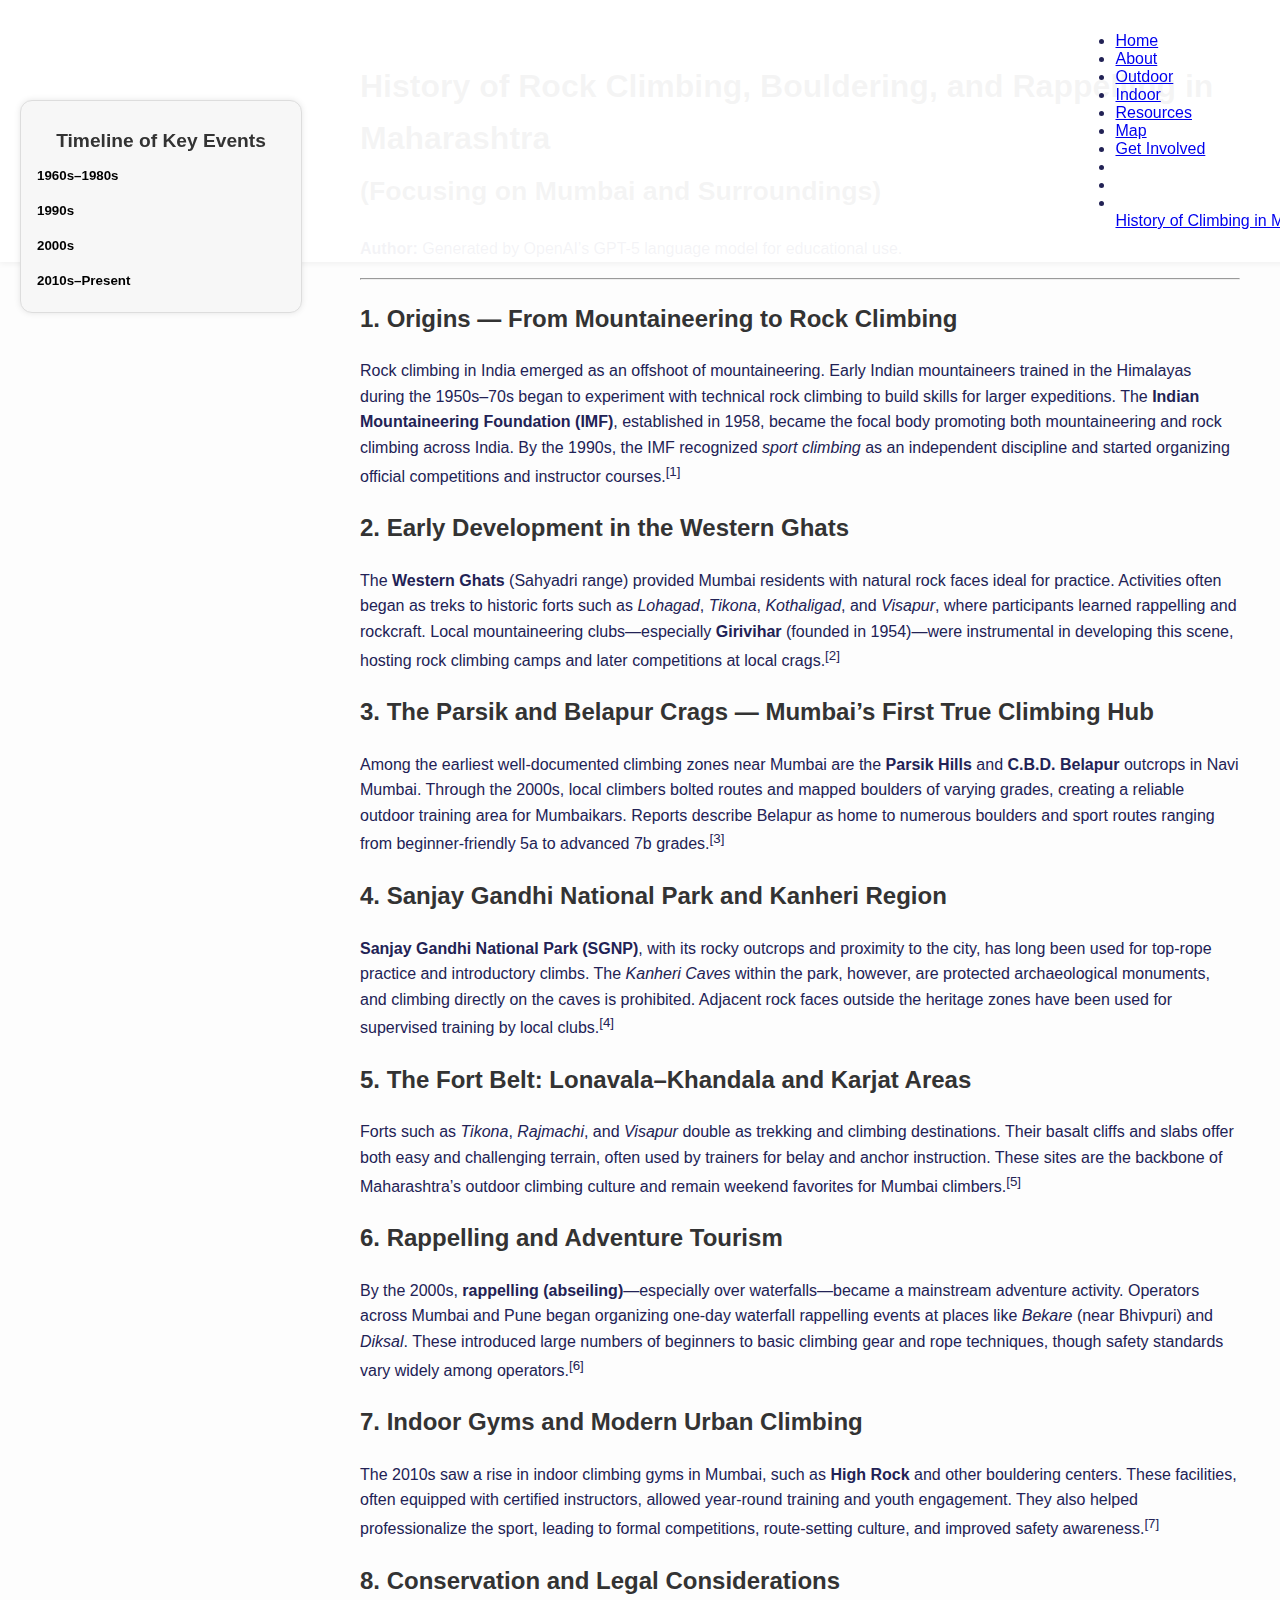
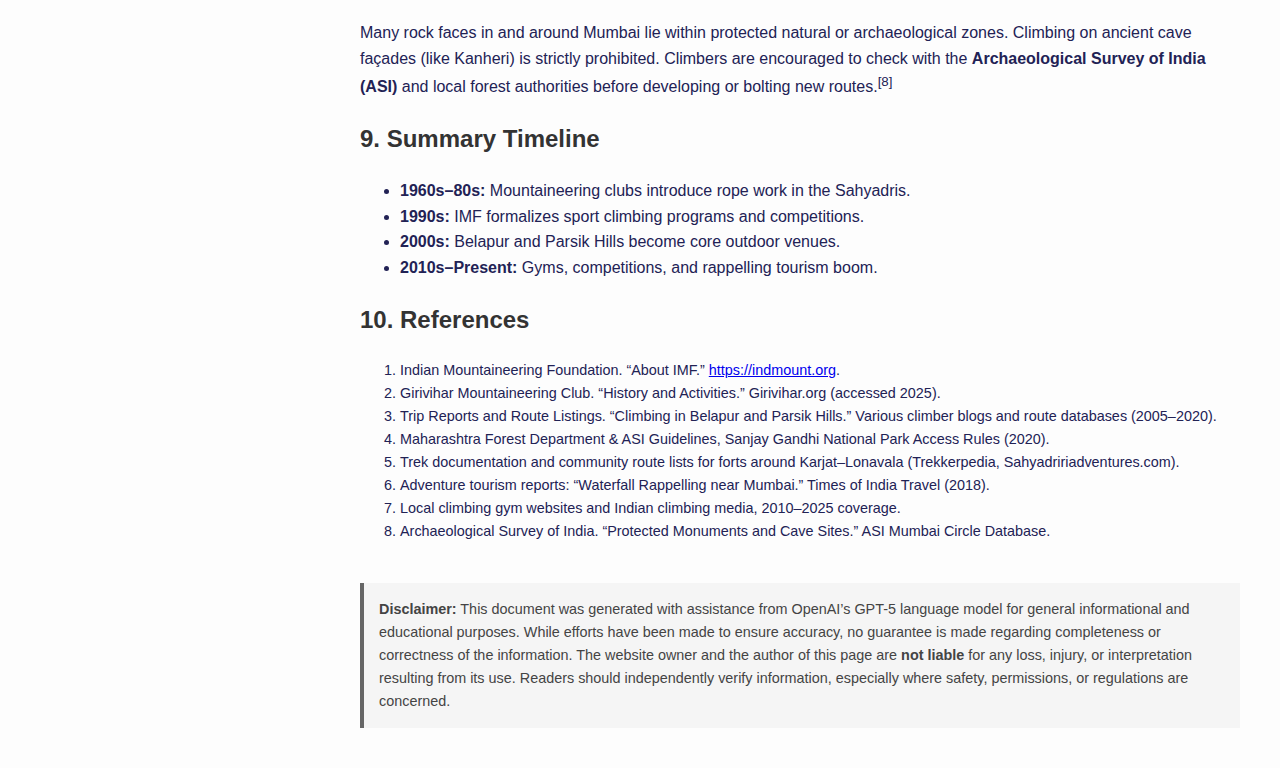
<file: docs/mumbai_climbing_history.html>
<!DOCTYPE html>
<html lang="en">
<head>
<meta charset="UTF-8">
<meta name="viewport" content="width=device-width, initial-scale=1.0">
<title>History of Rock Climbing, Bouldering & Rappelling in Maharashtra (with focus on Mumbai)</title>
<link rel="stylesheet" href="style.css">

<style>
/* --- Timeline Sidebar Styles --- */
#timeline {
  position: fixed;
  top: 100px;
  left: 20px;
  width: 260px;
  background-color: #f7f7f7;
  border: 1px solid #ddd;
  border-radius: 12px;
  padding: 10px;
  font-family: sans-serif;
  overflow-y: auto;
  max-height: 80vh;
  box-shadow: 0 0 6px rgba(0,0,0,0.1);
  z-index: 100;
}
#timeline h3 {
  text-align: center;
  font-size: 1.2em;
  margin-bottom: 10px;
}
.timeline-item {
  margin-bottom: 8px;
}
.timeline-item button {
  width: 100%;
  text-align: left;
  background: none;
  border: none;
  font-weight: bold;
  cursor: pointer;
  padding: 6px;
  transition: background 0.2s;
}
.timeline-item button:hover {
  background: #eaeaea;
}
.timeline-content {
  display: none;
  padding-left: 10px;
  font-size: 0.9em;
  color: #555;
}
/* --- Main Content Layout --- */
.main-content {
  margin-left: 320px;
  padding: 40px;
  max-width: 900px;
  line-height: 1.6;
}
h1, h2, h3 {
  color: #333;
}
.reference-list {
  font-size: 0.9em;
}
.disclaimer {
  background-color: #f5f5f5;
  padding: 15px;
  margin-top: 40px;
  border-left: 4px solid #666;
  font-size: 0.9em;
  color: #444;
}
</style>
</head>

<body>
    <header>
    <div class="logo">Kall</div>
    <nav>
      <ul>
        <li><a href="#home">Home</a></li>
        <li><a href="#about">About</a></li>
        <li><a href="#outdoor">Outdoor</a></li>
        <li><a href="#indoor">Indoor</a></li>
        <li><a href="#resources">Resources</a></li>
        <li><a href="#map">Map</a></li>
        <li><a href="#involved">Get Involved</a></li>
        <li><a href="https://instagram.com" target="_blank" title="Instagram"><i class="fab fa-instagram"></i></a></li>
        <li><a href="https://reddit.com" target="_blank" title="Reddit"><i class="fab fa-reddit"></i></a></li>
        <li><a href="https://github.com/Sashwat-Sashi/Kall" target="_blank" title="GitHub"><i class="fab fa-github"></i></a></li>
        <a href="mumbai_climbing_history.html">History of Climbing in Mumbai</a>
      </ul>
    </nav>
  </header>


<div id="timeline">
  <h3>Timeline of Key Events</h3>
  <div class="timeline-item">
    <button onclick="toggleTimeline(this)">1960s–1980s</button>
    <div class="timeline-content">
      Himalayan mountaineering clubs introduce rope techniques in Maharashtra.
    </div>
  </div>
  <div class="timeline-item">
    <button onclick="toggleTimeline(this)">1990s</button>
    <div class="timeline-content">
      Indian Mountaineering Foundation formalizes sport climbing training.
    </div>
  </div>
  <div class="timeline-item">
    <button onclick="toggleTimeline(this)">2000s</button>
    <div class="timeline-content">
      Local crags at Parsik Hills and Sahyadri forts developed; clubs expand training.
    </div>
  </div>
  <div class="timeline-item">
    <button onclick="toggleTimeline(this)">2010s–Present</button>
    <div class="timeline-content">
      Indoor gyms, competitions, and commercial rappelling experiences grow rapidly.
    </div>
  </div>
</div>

<div class="main-content">
  <h1>History of Rock Climbing, Bouldering, and Rappelling in Maharashtra<br><small>(Focusing on Mumbai and Surroundings)</small></h1>

  <p><strong>Author:</strong> Generated by OpenAI’s GPT-5 language model for educational use.</p>
  <hr>

  <h2>1. Origins — From Mountaineering to Rock Climbing</h2>
  <p>Rock climbing in India emerged as an offshoot of mountaineering. Early Indian mountaineers trained in the Himalayas during the 1950s–70s began to experiment with technical rock climbing to build skills for larger expeditions. The <strong>Indian Mountaineering Foundation (IMF)</strong>, established in 1958, became the focal body promoting both mountaineering and rock climbing across India. By the 1990s, the IMF recognized <em>sport climbing</em> as an independent discipline and started organizing official competitions and instructor courses.<sup>[1]</sup></p>

  <h2>2. Early Development in the Western Ghats</h2>
  <p>The <strong>Western Ghats</strong> (Sahyadri range) provided Mumbai residents with natural rock faces ideal for practice. Activities often began as treks to historic forts such as <em>Lohagad</em>, <em>Tikona</em>, <em>Kothaligad</em>, and <em>Visapur</em>, where participants learned rappelling and rockcraft. Local mountaineering clubs—especially <strong>Girivihar</strong> (founded in 1954)—were instrumental in developing this scene, hosting rock climbing camps and later competitions at local crags.<sup>[2]</sup></p>

  <h2>3. The Parsik and Belapur Crags — Mumbai’s First True Climbing Hub</h2>
  <p>Among the earliest well-documented climbing zones near Mumbai are the <strong>Parsik Hills</strong> and <strong>C.B.D. Belapur</strong> outcrops in Navi Mumbai. Through the 2000s, local climbers bolted routes and mapped boulders of varying grades, creating a reliable outdoor training area for Mumbaikars. Reports describe Belapur as home to numerous boulders and sport routes ranging from beginner-friendly 5a to advanced 7b grades.<sup>[3]</sup></p>

  <h2>4. Sanjay Gandhi National Park and Kanheri Region</h2>
  <p><strong>Sanjay Gandhi National Park (SGNP)</strong>, with its rocky outcrops and proximity to the city, has long been used for top-rope practice and introductory climbs. The <em>Kanheri Caves</em> within the park, however, are protected archaeological monuments, and climbing directly on the caves is prohibited. Adjacent rock faces outside the heritage zones have been used for supervised training by local clubs.<sup>[4]</sup></p>

  <h2>5. The Fort Belt: Lonavala–Khandala and Karjat Areas</h2>
  <p>Forts such as <em>Tikona</em>, <em>Rajmachi</em>, and <em>Visapur</em> double as trekking and climbing destinations. Their basalt cliffs and slabs offer both easy and challenging terrain, often used by trainers for belay and anchor instruction. These sites are the backbone of Maharashtra’s outdoor climbing culture and remain weekend favorites for Mumbai climbers.<sup>[5]</sup></p>

  <h2>6. Rappelling and Adventure Tourism</h2>
  <p>By the 2000s, <strong>rappelling (abseiling)</strong>—especially over waterfalls—became a mainstream adventure activity. Operators across Mumbai and Pune began organizing one-day waterfall rappelling events at places like <em>Bekare</em> (near Bhivpuri) and <em>Diksal</em>. These introduced large numbers of beginners to basic climbing gear and rope techniques, though safety standards vary widely among operators.<sup>[6]</sup></p>

  <h2>7. Indoor Gyms and Modern Urban Climbing</h2>
  <p>The 2010s saw a rise in indoor climbing gyms in Mumbai, such as <strong>High Rock</strong> and other bouldering centers. These facilities, often equipped with certified instructors, allowed year-round training and youth engagement. They also helped professionalize the sport, leading to formal competitions, route-setting culture, and improved safety awareness.<sup>[7]</sup></p>

  <h2>8. Conservation and Legal Considerations</h2>
  <p>Many rock faces in and around Mumbai lie within protected natural or archaeological zones. Climbing on ancient cave façades (like Kanheri) is strictly prohibited. Climbers are encouraged to check with the <strong>Archaeological Survey of India (ASI)</strong> and local forest authorities before developing or bolting new routes.<sup>[8]</sup></p>

  <h2>9. Summary Timeline</h2>
  <ul>
    <li><strong>1960s–80s:</strong> Mountaineering clubs introduce rope work in the Sahyadris.</li>
    <li><strong>1990s:</strong> IMF formalizes sport climbing programs and competitions.</li>
    <li><strong>2000s:</strong> Belapur and Parsik Hills become core outdoor venues.</li>
    <li><strong>2010s–Present:</strong> Gyms, competitions, and rappelling tourism boom.</li>
  </ul>

  <h2>10. References</h2>
  <ol class="reference-list">
    <li>Indian Mountaineering Foundation. “About IMF.” <a href="https://indmount.org" target="_blank">https://indmount.org</a>.</li>
    <li>Girivihar Mountaineering Club. “History and Activities.” Girivihar.org (accessed 2025).</li>
    <li>Trip Reports and Route Listings. “Climbing in Belapur and Parsik Hills.” Various climber blogs and route databases (2005–2020).</li>
    <li>Maharashtra Forest Department & ASI Guidelines, Sanjay Gandhi National Park Access Rules (2020).</li>
    <li>Trek documentation and community route lists for forts around Karjat–Lonavala (Trekkerpedia, Sahyadririadventures.com).</li>
    <li>Adventure tourism reports: “Waterfall Rappelling near Mumbai.” Times of India Travel (2018).</li>
    <li>Local climbing gym websites and Indian climbing media, 2010–2025 coverage.</li>
    <li>Archaeological Survey of India. “Protected Monuments and Cave Sites.” ASI Mumbai Circle Database.</li>
  </ol>

  <div class="disclaimer">
    <strong>Disclaimer:</strong>  
    This document was generated with assistance from OpenAI’s GPT-5 language model for general informational and educational purposes.  
    While efforts have been made to ensure accuracy, no guarantee is made regarding completeness or correctness of the information.  
    The website owner and the author of this page are <strong>not liable</strong> for any loss, injury, or interpretation resulting from its use.  
    Readers should independently verify information, especially where safety, permissions, or regulations are concerned.
  </div>
</div>

<script>
function toggleTimeline(btn) {
  const content = btn.nextElementSibling;
  content.style.display = (content.style.display === "block") ? "none" : "block";
}
</script>

</body>

</html>
</file>
<file: docs/style.css>
/* GENERAL STYLES */
body {
  margin: 0;
  font-family: 'Poppins', sans-serif;
  background-color: #fdfdfd;
  color: #225;
}

header {
  position: fixed;
  width: 100%;
  background: rgba(255, 255, 255, 0.95);
  box-shadow: 0 2px 6px rgba(0,0,0,0.05);
  display: flex;
  justify-content: space-between;
  align-items: center;
  padding: 1rem 3rem;
  z-index: 100;
}

.logo {
  font-size: 1.6rem;
  font-weight: 700;
  color: #1b1b1b;
}
.logo span {
  color: #ff6b35;
}

.nav-links {
  list-style: none;
  display: flex;
  gap: 1.5rem;
  margin: 0;
  padding: 0;
}
.nav-links a {
  text-decoration: none;
  color: #333;
  font-weight: 500;
  transition: color 0.3s ease;
}
.nav-links a:hover {
  color: #ff6b35;
}

.hero {
  height: 100vh;
  background: linear-gradient(to bottom right, #ff6b35, #ff9f1c);
  color: white;
  display: flex;
  align-items: center;
  justify-content: center;
  text-align: center;
  padding: 0 1rem;
}

.hero h1 {
  font-size: 2.8rem;
  font-weight: 700;
  margin-bottom: 1rem;
}

.hero p {
  font-size: 1.1rem;
  margin-bottom: 2rem;
}

.cta-btn {
  background: white;
  color: #ff6b35;
  padding: 0.8rem 1.5rem;
  border-radius: 25px;
  text-decoration: none;
  font-weight: 600;
  transition: background 0.3s ease, color 0.3s ease;
}
.cta-btn:hover {
  background: #fdf0ea;
}

.section {
  padding: 6rem 2rem;
  max-width: 900px;
  margin: auto;
  text-align: center;
}

.section h2 {
  color: #ff6b35;
  margin-bottom: 1.2rem;
}

.alt-bg {
  background: #fafafa;
}

footer {
  background: #111;
  color: #ccc;
  text-align: center;
  padding: 1.5rem;
  font-size: 0.9rem;
}
</file>
